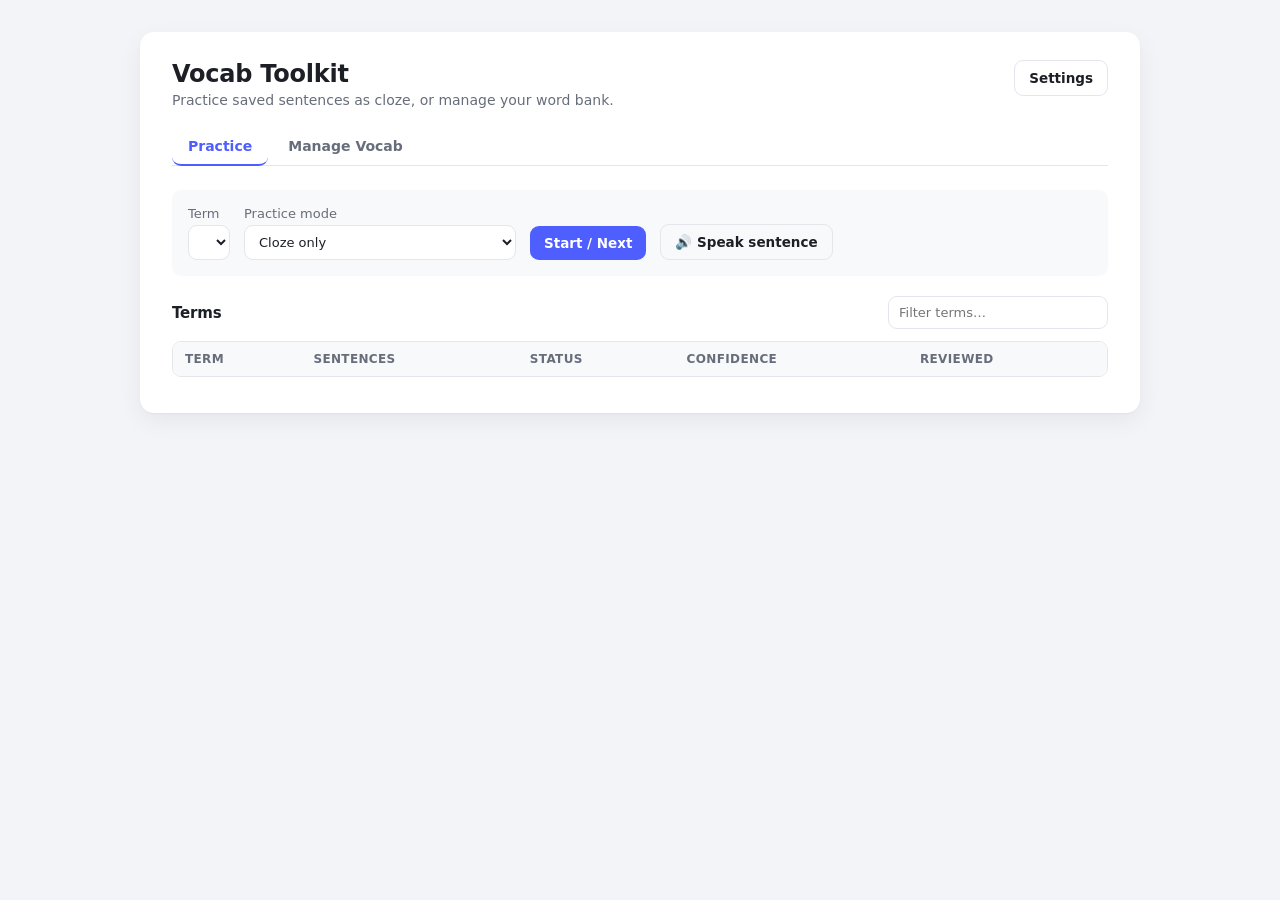
<file: web/index.html>
<!doctype html>
<html>
<head>
  <meta charset="utf-8">
  <meta name="viewport" content="width=device-width, initial-scale=1, viewport-fit=cover">
  <title>Vocab Review — Language Toolkit</title>
  <meta name="description" content="Practice saved vocab as cloze sentences and manage your word bank.">
  <link rel="manifest" href="manifest.webmanifest">
  <meta name="theme-color" content="#4f5eff">
  <meta name="apple-mobile-web-app-capable" content="yes">
  <meta name="apple-mobile-web-app-status-bar-style" content="default">
  <meta name="apple-mobile-web-app-title" content="Vocab Toolkit">
  <link rel="icon" href="data:image/svg+xml,%3Csvg xmlns='http://www.w3.org/2000/svg' viewBox='0 0 64 64'%3E%3Crect width='64' height='64' rx='14' fill='%234f5eff'/%3E%3Ctext x='32' y='43' font-size='30' font-family='sans-serif' font-weight='700' fill='white' text-anchor='middle'%3EL%3C/text%3E%3C/svg%3E">
  <link rel="apple-touch-icon" href="data:image/svg+xml,%3Csvg xmlns='http://www.w3.org/2000/svg' viewBox='0 0 64 64'%3E%3Crect width='64' height='64' rx='14' fill='%234f5eff'/%3E%3Ctext x='32' y='43' font-size='30' font-family='sans-serif' font-weight='700' fill='white' text-anchor='middle'%3EL%3C/text%3E%3C/svg%3E">
  <link rel="stylesheet" href="review.css">
  <script src="https://accounts.google.com/gsi/client" async defer></script>
</head>
<body>
  <main>
    <header>
      <div class="titleBlock">
        <h1>Vocab Toolkit</h1>
        <p>Practice saved sentences as cloze, or manage your word bank.</p>
      </div>
      <button id="options" class="ghost">Settings</button>
    </header>

    <section id="settingsPanel" class="settingsPanel hidden">
      <h2>Settings</h2>
      <label>Target language
        <select id="settingsLang">
          <option value="fr-FR">French</option>
          <option value="es-ES">Spanish</option>
          <option value="ja-JP">Japanese</option>
          <option value="ko-KR">Korean</option>
          <option value="zh-CN">Chinese Mandarin</option>
          <option value="de-DE">German</option>
          <option value="it-IT">Italian</option>
          <option value="en-US">English</option>
        </select>
      </label>
      <label>Audio on Enter
        <select id="settingsAudioMode">
          <option value="answer">Speak answer only</option>
          <option value="sentence">Speak full sentence</option>
          <option value="both">Speak answer, then sentence</option>
          <option value="off">Off</option>
        </select>
      </label>
      <label>Accent checking
        <select id="settingsAccentMode">
          <option value="flexible">Flexible: accept missing/wrong accents, but highlight accent fixes in yellow</option>
          <option value="strict">Strict: missing/wrong accents count as wrong and are highlighted in red</option>
        </select>
      </label>
      <div class="settingsActions">
        <button id="saveSettings" type="button">Save</button>
        <button id="closeSettings" class="ghost" type="button">Close</button>
      </div>

      <div class="dataSection">
        <h3>Sync</h3>
        <p class="hint">Sign in with the account you created in the Firebase console to keep vocab in sync with the desktop extension. Signing in moves any vocab saved in this browser to your account and clears it from this browser — from then on your vocab lives only in the cloud, so you'll need a connection to load or save it here.</p>
        <div id="syncSignedOut" class="dataActions">
          <input id="syncEmail" type="email" autocomplete="username" placeholder="Email">
          <input id="syncPassword" type="password" autocomplete="current-password" placeholder="Password">
          <button id="syncSignIn" type="button" class="ghost">Sign in</button>
          <button id="syncSignInGoogle" type="button" class="ghost">Sign in with Google</button>
        </div>
        <div id="syncSignedIn" class="dataActions hidden">
          <button id="syncNowBtn" type="button" class="ghost">Refresh from cloud</button>
          <button id="syncSignOut" type="button" class="ghost">Sign out</button>
        </div>
        <p id="syncStatus" class="hint"></p>
      </div>

      <div class="dataSection">
        <h3>Data</h3>
        <p class="hint">While signed out, saved vocab lives only in this browser's local storage. Export a backup, or import a JSON file exported from the Language Toolkit extension's Options page for a one-time migration.</p>
        <div class="dataActions">
          <button id="exportData" type="button" class="ghost">Export vocab JSON</button>
          <label class="fileLabel ghost">
            Import vocab JSON
            <input id="importData" type="file" accept="application/json,.json">
          </label>
        </div>
        <p id="dataStatus" class="hint"></p>
      </div>
    </section>

    <nav class="tabs" role="tablist">
      <button class="tab active" data-tab="practice" role="tab" aria-selected="true">Practice</button>
      <button class="tab" data-tab="manage" role="tab" aria-selected="false">Manage Vocab</button>
    </nav>

    <section id="practiceTab" class="tabPanel">
      <section class="toolbar">
        <label>Term <select id="termSelect"></select></label>
        <label>Practice mode
          <select id="practiceMode">
            <option value="cloze">Cloze only</option>
            <option value="clozeThenCopy">Cloze, then copy-type full sentence</option>
          </select>
        </label>
        <button id="start">Start / Next</button>
        <button id="speak" class="ghost">🔊 Speak sentence</button>
      </section>

      <section id="card" class="card hidden">
        <div id="statusLine" class="statusLine"></div>
        <p id="sentenceDisplay"></p>
        <input id="answer" type="text" autocomplete="off" spellcheck="false" placeholder="Type the missing word, then press Enter">
        <textarea id="copyBox" class="hidden" placeholder="Now type the full sentence, then press Ctrl/Command+Enter"></textarea>
        <div id="feedback"></div>
      </section>

      <section id="emptyPractice" class="empty hidden">
        <p>No vocab saved yet. Switch to <strong>Manage Vocab</strong> to add a term, or import a backup from Settings.</p>
      </section>

      <section class="stats">
        <div class="statsHeader">
          <h2>Terms</h2>
          <label class="row inline"><input id="statsFilter" type="text" placeholder="Filter terms…"></label>
        </div>
        <div class="tableWrap">
          <table>
            <thead><tr><th>Term</th><th>Sentences</th><th>Status</th><th>Confidence</th><th>Reviewed</th></tr></thead>
            <tbody id="termsTable"></tbody>
          </table>
        </div>
      </section>
    </section>

    <section id="manageTab" class="tabPanel hidden">
      <section class="manageToolbar">
        <input id="manageSearch" type="text" placeholder="Search terms or sentences…">
        <button id="addTermBtn">+ Add term</button>
      </section>

      <div id="addTermForm" class="addTermForm hidden">
        <input id="newTermInput" type="text" placeholder="New vocab term…" autocomplete="off">
        <button id="saveNewTermBtn">Add</button>
        <button id="cancelNewTermBtn" class="ghost">Cancel</button>
      </div>

      <section id="emptyManage" class="empty hidden">
        <p>No vocab terms yet. Add one above to get started.</p>
      </section>

      <section id="noManageMatches" class="empty hidden">
        <p>No terms or sentences match your search.</p>
      </section>

      <div id="vocabList" class="vocabList"></div>
    </section>
  </main>
  <script src="storage.js"></script>
  <script src="fr-lexicon-index.js"></script>
  <script src="lexicon.js"></script>
  <script src="firebase-config.js"></script>
  <script src="sync.js"></script>
  <script src="app.js"></script>
</body>
</html>
</file>
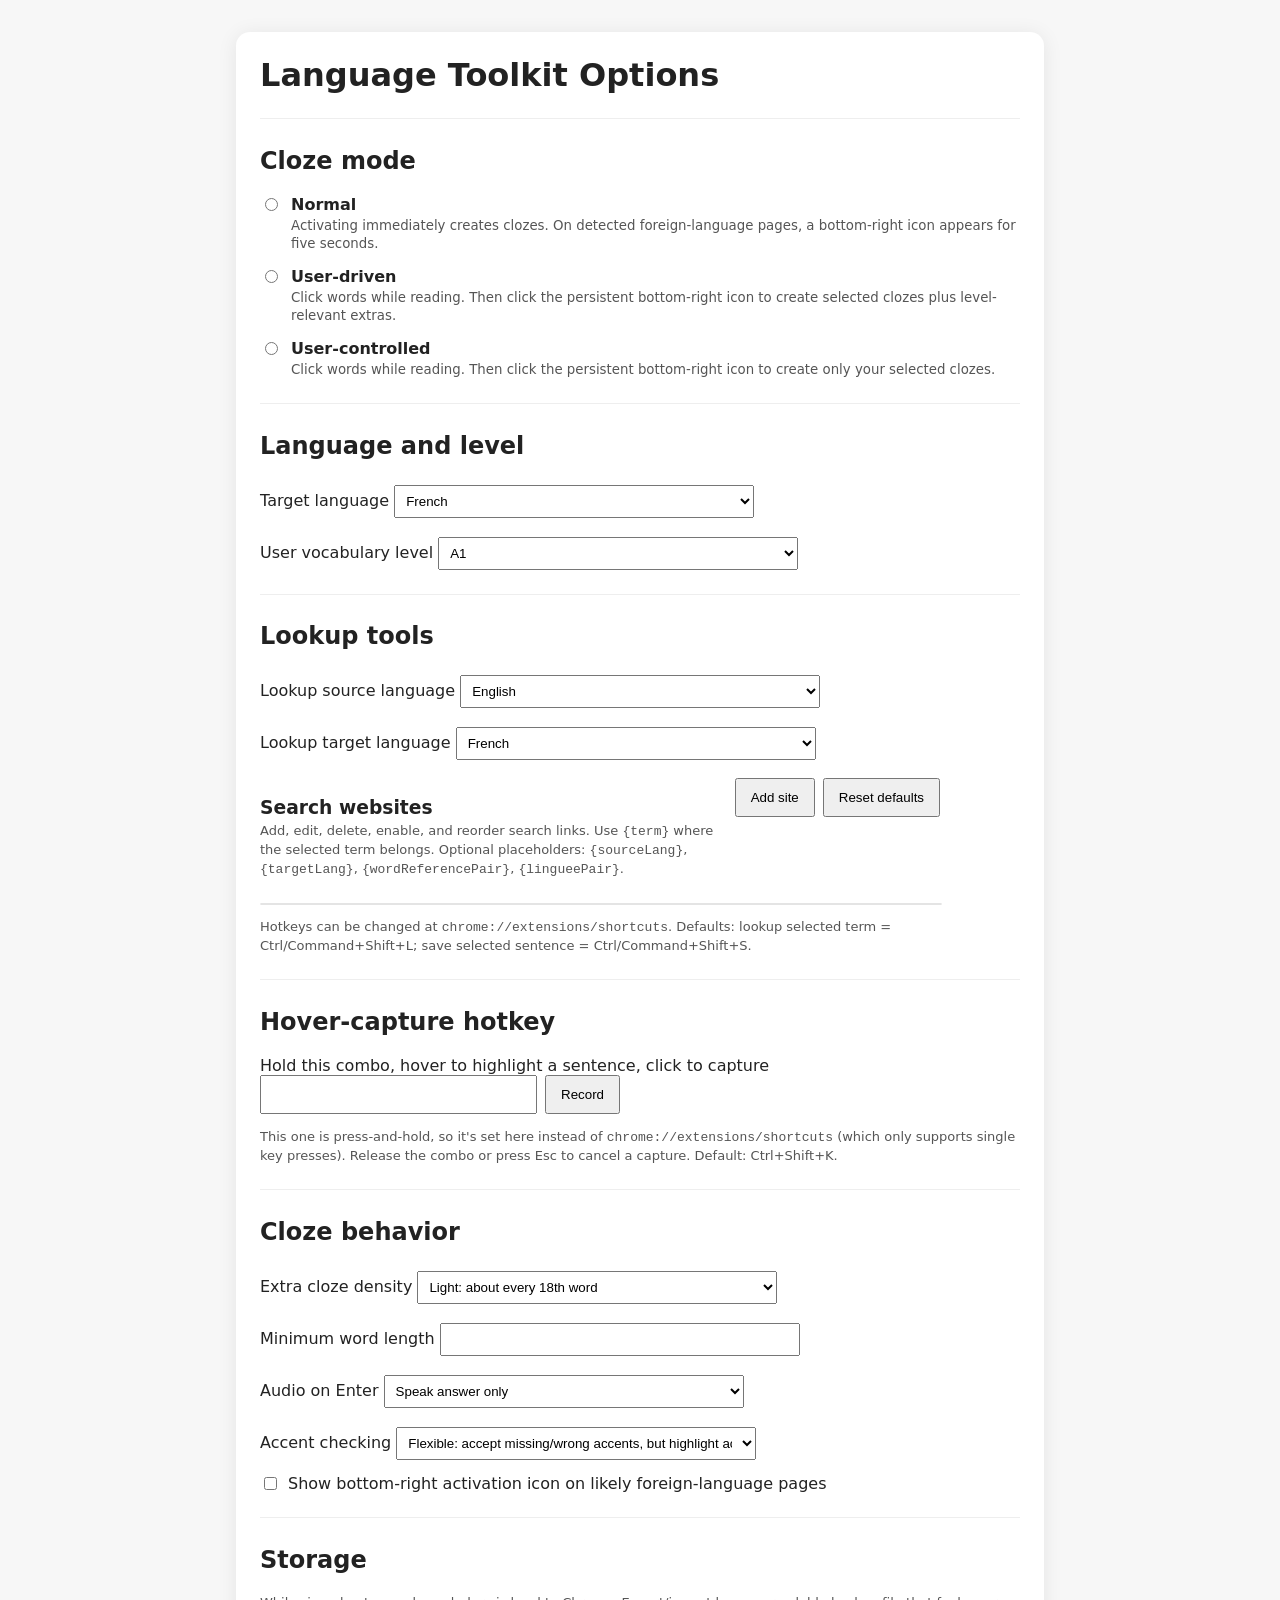
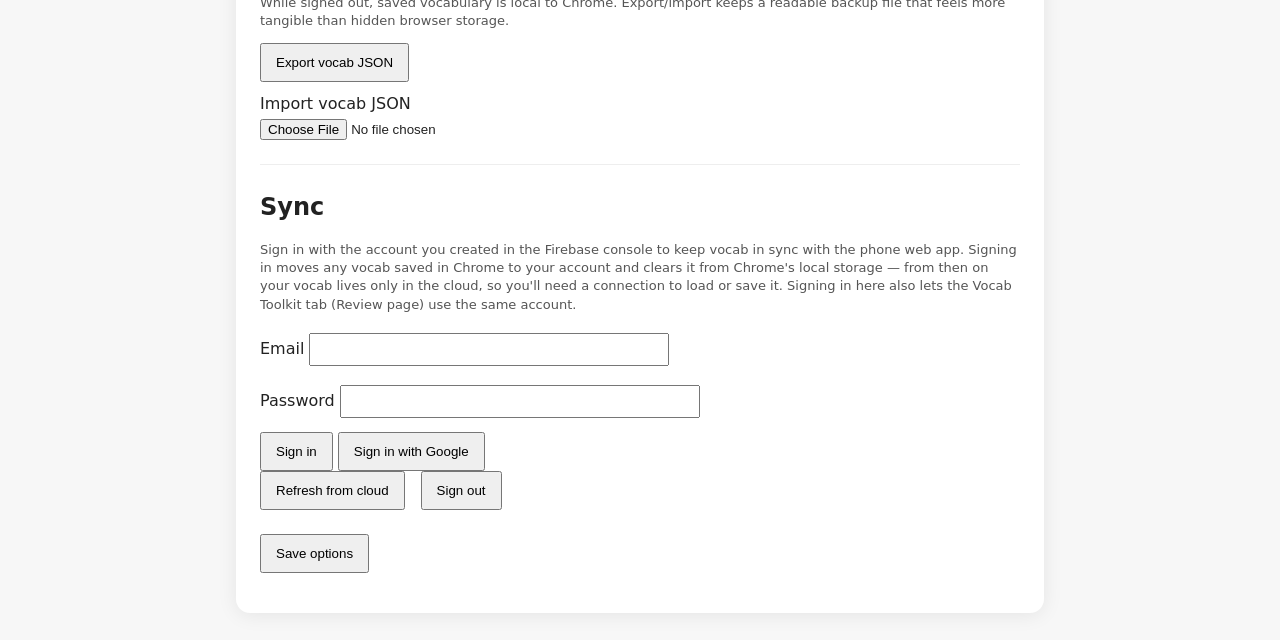
<file: options.html>
<!doctype html>
<html>
<head>
  <meta charset="utf-8">
  <title>Language Toolkit Options</title>
  <link rel="stylesheet" href="options.css">
</head>
<body>
  <main>
    <h1>Language Toolkit Options</h1>

    <section>
      <h2>Cloze mode</h2>

      <label class="radio">
        <input type="radio" name="mode" value="normal">
        <span><strong>Normal</strong><small>Activating immediately creates clozes. On detected foreign-language pages, a bottom-right icon appears for five seconds.</small></span>
      </label>

      <label class="radio">
        <input type="radio" name="mode" value="userDriven">
        <span><strong>User-driven</strong><small>Click words while reading. Then click the persistent bottom-right icon to create selected clozes plus level-relevant extras.</small></span>
      </label>

      <label class="radio">
        <input type="radio" name="mode" value="userControlled">
        <span><strong>User-controlled</strong><small>Click words while reading. Then click the persistent bottom-right icon to create only your selected clozes.</small></span>
      </label>
    </section>

    <section>
      <h2>Language and level</h2>

      <label>
        Target language
        <select id="lang">
          <option value="fr-FR">French</option>
          <option value="es-ES">Spanish</option>
          <option value="ja-JP">Japanese</option>
          <option value="ko-KR">Korean</option>
          <option value="zh-CN">Chinese Mandarin</option>
          <option value="de-DE">German</option>
          <option value="it-IT">Italian</option>
          <option value="en-US">English</option>
        </select>
      </label>

      <label>
        User vocabulary level
        <select id="userLevel">
          <option value="A1">A1</option>
          <option value="A2">A2</option>
          <option value="B1">B1</option>
          <option value="B2">B2</option>
          <option value="C1">C1</option>
          <option value="C2">C2</option>
        </select>
      </label>
    </section>

    <section>
      <h2>Lookup tools</h2>

      <label>
        Lookup source language
        <select id="lookupSourceLang">
          <option value="en">English</option>
          <option value="fr">French</option>
          <option value="es">Spanish</option>
          <option value="it">Italian</option>
          <option value="de">German</option>
        </select>
      </label>

      <label>
        Lookup target language
        <select id="lookupTargetLang">
          <option value="fr">French</option>
          <option value="en">English</option>
          <option value="es">Spanish</option>
          <option value="it">Italian</option>
          <option value="de">German</option>
        </select>
      </label>

      <div class="lookupSitesHeader">
        <div>
          <h3>Search websites</h3>
          <p class="hint">Add, edit, delete, enable, and reorder search links. Use <code>{term}</code> where the selected term belongs. Optional placeholders: <code>{sourceLang}</code>, <code>{targetLang}</code>, <code>{wordReferencePair}</code>, <code>{lingueePair}</code>.</p>
        </div>
        <div class="lookupSitesActions">
          <button id="addLookupSite" type="button">Add site</button>
          <button id="resetLookupSites" type="button">Reset defaults</button>
        </div>
      </div>
      <ul id="lookupSites" class="lookupSites"></ul>

      <p class="hint">Hotkeys can be changed at <code>chrome://extensions/shortcuts</code>. Defaults: lookup selected term = Ctrl/Command+Shift+L; save selected sentence = Ctrl/Command+Shift+S.</p>
    </section>

    <section>
      <h2>Hover-capture hotkey</h2>

      <label>
        Hold this combo, hover to highlight a sentence, click to capture
        <div class="hotkeyRecorder">
          <input id="hoverCaptureHotkeyDisplay" type="text" readonly>
          <button id="recordHoverCaptureHotkey" type="button">Record</button>
        </div>
      </label>

      <p class="hint">This one is press-and-hold, so it's set here instead of <code>chrome://extensions/shortcuts</code> (which only supports single key presses). Release the combo or press Esc to cancel a capture. Default: Ctrl+Shift+K.</p>
    </section>

    <section>
      <h2>Cloze behavior</h2>

      <label>
        Extra cloze density
        <select id="density">
          <option value="18">Light: about every 18th word</option>
          <option value="12">Medium: about every 12th word</option>
          <option value="8">Heavy: about every 8th word</option>
        </select>
      </label>

      <label>
        Minimum word length
        <input id="minLength" type="number" min="2" max="20">
      </label>

      <label>
        Audio on Enter
        <select id="audioMode">
          <option value="answer">Speak answer only</option>
          <option value="sentence">Speak full sentence</option>
          <option value="both">Speak answer, then sentence</option>
          <option value="off">Off</option>
        </select>
      </label>

      <label>
        Accent checking
        <select id="accentMode">
          <option value="flexible">Flexible: accept missing/wrong accents, but highlight accent fixes in yellow</option>
          <option value="strict">Strict: missing/wrong accents count as wrong and are highlighted in red</option>
        </select>
      </label>

      <label class="row">
        <input id="foreignLanguageDetection" type="checkbox">
        Show bottom-right activation icon on likely foreign-language pages
      </label>
    </section>

    <section>
      <h2>Storage</h2>
      <p class="hint">While signed out, saved vocabulary is local to Chrome. Export/import keeps a readable backup file that feels more tangible than hidden browser storage.</p>
      <button id="exportData" type="button">Export vocab JSON</button>
      <label class="fileLabel">
        Import vocab JSON
        <input id="importData" type="file" accept="application/json,.json">
      </label>
    </section>

    <section>
      <h2>Sync</h2>
      <p class="hint">Sign in with the account you created in the Firebase console to keep vocab in sync with the phone web app. Signing in moves any vocab saved in Chrome to your account and clears it from Chrome's local storage — from then on your vocab lives only in the cloud, so you'll need a connection to load or save it. Signing in here also lets the Vocab Toolkit tab (Review page) use the same account.</p>
      <div id="syncSignedOut">
        <label>Email <input id="syncEmail" type="email" autocomplete="username"></label>
        <label>Password <input id="syncPassword" type="password" autocomplete="current-password"></label>
        <button id="syncSignIn" type="button">Sign in</button>
        <button id="syncSignInGoogle" type="button">Sign in with Google</button>
      </div>
      <div id="syncSignedIn" class="row hidden">
        <button id="syncNowBtn" type="button">Refresh from cloud</button>
        <button id="syncSignOut" type="button">Sign out</button>
      </div>
      <p id="syncStatus" class="hint"></p>
    </section>

    <button id="save">Save options</button>
    <p id="status"></p>
  </main>

  <script src="firebase-config.js"></script>
  <script src="sync.js"></script>
  <script src="options.js"></script>
</body>
</html>
</file>
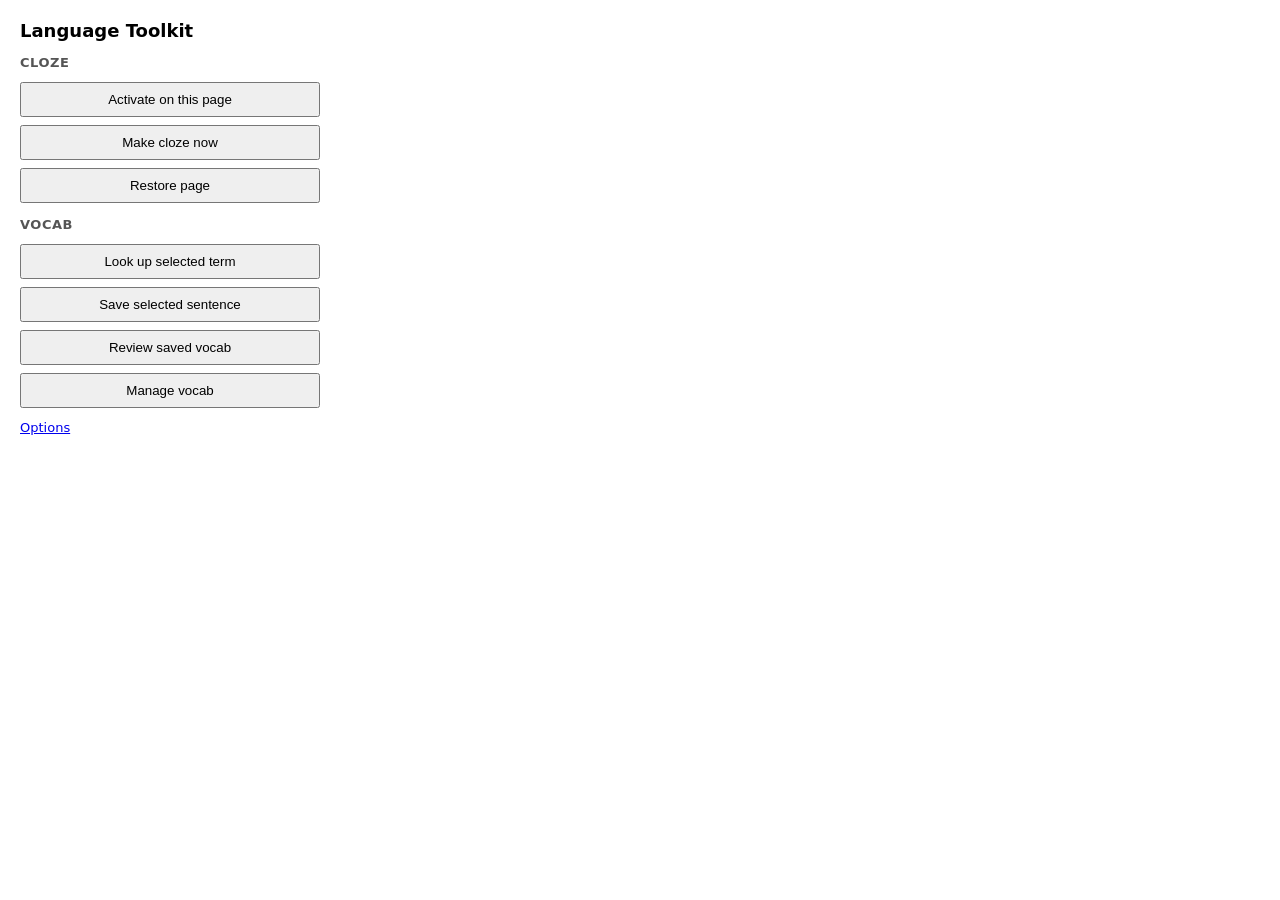
<file: popup.html>
<!doctype html>
<html>
<head>
  <meta charset="utf-8">
  <title>Language Toolkit</title>
  <link rel="stylesheet" href="popup.css">
</head>
<body>
  <h1>Language Toolkit</h1>
  <p id="modeLabel"></p>

  <h2>Cloze</h2>
  <button id="activate">Activate on this page</button>
  <button id="makeCloze">Make cloze now</button>
  <button id="clear">Restore page</button>

  <h2>Vocab</h2>
  <button id="lookupSelection">Look up selected term</button>
  <button id="saveSentence">Save selected sentence</button>
  <button id="review">Review saved vocab</button>
  <button id="manageVocab">Manage vocab</button>

  <a href="#" id="options">Options</a>
  <p id="status"></p>

  <script src="popup.js"></script>
</body>
</html>
</file>
<file: web/review.css>
:root {
  --bg: #f3f4f7;
  --surface: #ffffff;
  --surface-alt: #f8f9fb;
  --border: #e4e6ec;
  --text: #1c1f26;
  --text-muted: #676d7a;
  --accent: #4f5eff;
  --accent-dark: #3d49d6;
  --accent-soft: #eceeff;
  --good: #16794f;
  --good-bg: #e6f7ee;
  --bad: #b3261e;
  --bad-bg: #fdecea;
  --warn-bg: #fff2c7;
  --radius: 14px;
  --radius-sm: 9px;
  --shadow: 0 1px 2px rgba(20, 20, 43, 0.04), 0 8px 24px rgba(20, 20, 43, 0.06);
}

* { box-sizing: border-box; }

body {
  margin: 0;
  background: var(--bg);
  color: var(--text);
  font-family: -apple-system, BlinkMacSystemFont, "Segoe UI", system-ui, sans-serif;
  -webkit-font-smoothing: antialiased;
}

main {
  max-width: 1000px;
  margin: 32px auto;
  padding: 28px 32px 36px;
  background: var(--surface);
  border-radius: var(--radius);
  box-shadow: var(--shadow);
}

header {
  display: flex;
  justify-content: space-between;
  gap: 16px;
  align-items: flex-start;
  margin-bottom: 20px;
}

.titleBlock h1 {
  margin: 0 0 4px;
  font-size: 24px;
  letter-spacing: -0.01em;
}

.titleBlock p {
  margin: 0;
  color: var(--text-muted);
  font-size: 14px;
}

h2 {
  font-size: 15px;
  margin: 0;
  letter-spacing: -0.01em;
}

/* Tabs */
.tabs {
  display: flex;
  gap: 4px;
  border-bottom: 1px solid var(--border);
  margin-bottom: 24px;
}

.tab {
  appearance: none;
  border: none;
  background: none;
  padding: 10px 16px;
  font: inherit;
  font-weight: 600;
  font-size: 14px;
  color: var(--text-muted);
  cursor: pointer;
  border-bottom: 2px solid transparent;
  margin-bottom: -1px;
  transition: color 0.15s ease, border-color 0.15s ease;
}

.tab:hover { color: var(--text); }

.tab.active {
  color: var(--accent);
  border-bottom-color: var(--accent);
}

.tabPanel.hidden,
.hidden { display: none !important; }

/* Buttons & inputs */
label { display: grid; gap: 4px; font-size: 13px; color: var(--text-muted); }
label.row { display: flex; flex-direction: row; align-items: center; gap: 8px; }
label.inline { display: inline-flex; }

select, input[type="text"], input[type="search"], input[type="email"], input[type="password"], textarea {
  font: inherit;
  padding: 8px 10px;
  border: 1px solid var(--border);
  border-radius: var(--radius-sm);
  background: var(--surface);
  color: var(--text);
}

select:focus, input:focus, textarea:focus {
  outline: none;
  border-color: var(--accent);
  box-shadow: 0 0 0 3px var(--accent-soft);
}

button {
  padding: 9px 14px;
  cursor: pointer;
  font: inherit;
  font-weight: 600;
  font-size: 13.5px;
  border: none;
  border-radius: var(--radius-sm);
  background: var(--accent);
  color: white;
  transition: background 0.15s ease, transform 0.05s ease;
}

button:hover { background: var(--accent-dark); }
button:active { transform: translateY(1px); }

button.ghost {
  background: transparent;
  color: var(--text);
  border: 1px solid var(--border);
}

button.ghost:hover { background: var(--surface-alt); }

button.danger {
  background: transparent;
  color: var(--bad);
  border: 1px solid var(--bad-bg);
}

button.danger:hover { background: var(--bad-bg); }

button.small {
  padding: 5px 9px;
  font-size: 12.5px;
}

/* Practice toolbar */
.toolbar {
  display: flex;
  flex-wrap: wrap;
  align-items: end;
  gap: 14px;
  margin: 0 0 20px;
  padding: 16px;
  background: var(--surface-alt);
  border-radius: var(--radius-sm);
}

.card {
  padding: 22px;
  border: 1px solid var(--border);
  border-radius: var(--radius);
  background: var(--surface);
  margin-bottom: 24px;
}

.statusLine {
  font-size: 13px;
  color: var(--text-muted);
  margin-bottom: 10px;
  font-weight: 600;
  text-transform: uppercase;
  letter-spacing: 0.03em;
}

#sentenceDisplay {
  font-size: 23px;
  line-height: 1.6;
  margin: 0 0 16px;
}

.cloze-blank,
.cloze-answer-reveal {
  display: inline-block;
  min-width: 7em;
  border-bottom: 2px solid var(--accent);
  text-align: center;
}

.cloze-answer-reveal {
  color: var(--good);
  font-weight: 700;
}

#answer {
  width: 100%;
  margin-top: 4px;
  font-size: 16px;
}

#copyBox {
  width: 100%;
  min-height: 90px;
  margin-top: 12px;
  resize: vertical;
}

#feedback {
  margin-top: 12px;
  min-height: 24px;
  font-size: 14.5px;
}

.good { color: var(--good); font-weight: 600; }
.bad { color: var(--bad); font-weight: 600; }
.warn {
  background: var(--warn-bg);
  padding: 1px 5px;
  border-radius: 4px;
}

.empty {
  padding: 28px;
  text-align: center;
  color: var(--text-muted);
  background: var(--surface-alt);
  border-radius: var(--radius-sm);
  margin-bottom: 20px;
}

/* Stats table */
.stats { margin-top: 8px; }

.statsHeader {
  display: flex;
  justify-content: space-between;
  align-items: center;
  margin-bottom: 12px;
}

.statsHeader input {
  width: 220px;
}

.tableWrap {
  border: 1px solid var(--border);
  border-radius: var(--radius-sm);
  overflow-x: auto;
}

table {
  width: 100%;
  border-collapse: collapse;
  font-size: 13.5px;
}

th, td {
  text-align: left;
  padding: 10px 12px;
}

thead th {
  background: var(--surface-alt);
  color: var(--text-muted);
  font-weight: 600;
  font-size: 12px;
  text-transform: uppercase;
  letter-spacing: 0.03em;
}

tbody tr { border-top: 1px solid var(--border); }
tbody tr:hover { background: var(--surface-alt); }

.badge {
  display: inline-block;
  padding: 2px 8px;
  border-radius: 999px;
  font-size: 11.5px;
  font-weight: 600;
  text-transform: capitalize;
}

.badge-new { background: #eceef3; color: #4b5262; }
.badge-learning { background: #fff2c7; color: #8a6400; }
.badge-familiar { background: #dfeaff; color: #1b4fa8; }
.badge-graduated { background: var(--good-bg); color: var(--good); }

.confidenceBar {
  position: relative;
  width: 90px;
  height: 8px;
  background: var(--border);
  border-radius: 999px;
  overflow: hidden;
}

.confidenceBar span {
  position: absolute;
  inset: 0;
  background: var(--accent);
  border-radius: 999px;
}

/* Manage tab */
.manageToolbar {
  display: flex;
  gap: 10px;
  margin-bottom: 14px;
}

.manageToolbar input {
  flex: 1;
}

.addTermForm {
  display: flex;
  gap: 8px;
  margin-bottom: 18px;
  padding: 14px;
  background: var(--surface-alt);
  border-radius: var(--radius-sm);
}

.addTermForm input { flex: 1; }

.vocabList {
  display: flex;
  flex-direction: column;
  gap: 12px;
}

.vocabCard {
  border: 1px solid var(--border);
  border-radius: var(--radius);
  overflow: hidden;
}

.vocabCardHeader {
  display: flex;
  align-items: center;
  gap: 12px;
  padding: 14px 16px;
  background: var(--surface-alt);
  cursor: pointer;
}

.vocabCardHeader .chevron {
  transition: transform 0.15s ease;
  color: var(--text-muted);
  font-size: 12px;
}

.vocabCard.open .vocabCardHeader .chevron {
  transform: rotate(90deg);
}

.vocabTermName {
  font-weight: 700;
  font-size: 15.5px;
  flex: 1;
  min-width: 0;
  overflow: hidden;
  text-overflow: ellipsis;
  white-space: nowrap;
}

.vocabTermMeta {
  font-size: 12.5px;
  color: var(--text-muted);
  white-space: nowrap;
}

.vocabCardActions {
  display: flex;
  flex-wrap: wrap;
  justify-content: flex-end;
  gap: 6px;
}

.vocabCardBody {
  padding: 14px 16px 18px;
  border-top: 1px solid var(--border);
  display: none;
}

.vocabCard.open .vocabCardBody { display: block; }

.editTermRow {
  display: flex;
  gap: 8px;
  margin-bottom: 14px;
}

.editTermRow input { flex: 1; }

.formsRow {
  margin-bottom: 14px;
}

.formsLabel {
  font-size: 12px;
  color: var(--text-muted);
  margin-bottom: 6px;
}

.formsLabel .hint {
  font-weight: normal;
}

.formsInputRow {
  display: flex;
  gap: 8px;
}

.formsInputRow input { flex: 1; }

.sentenceList {
  display: flex;
  flex-direction: column;
  gap: 8px;
  margin-bottom: 14px;
}

.sentenceRow {
  display: flex;
  gap: 10px;
  align-items: flex-start;
  padding: 10px 12px;
  background: var(--surface-alt);
  border-radius: var(--radius-sm);
}

.sentenceText {
  flex: 1;
  min-width: 0;
}

.sentenceText textarea {
  width: 100%;
  min-height: 44px;
  resize: vertical;
}

.sentenceMeta {
  font-size: 11.5px;
  color: var(--text-muted);
  margin-top: 4px;
}

.sentenceRowActions {
  display: flex;
  flex-wrap: wrap;
  justify-content: flex-end;
  gap: 6px;
  flex-shrink: 0;
}

.addSentenceRow {
  display: flex;
  gap: 8px;
}

.addSentenceRow textarea {
  flex: 1;
  min-height: 44px;
  resize: vertical;
}

.noSentences {
  color: var(--text-muted);
  font-size: 13.5px;
  padding: 8px 0;
}

@media (max-width: 640px) {
  main { margin: 0; border-radius: 0; padding: 18px; }
  header { flex-direction: column; }
  .statsHeader { flex-direction: column; align-items: stretch; gap: 8px; }
  .statsHeader input { width: 100%; }

  .vocabCardHeader { flex-wrap: wrap; }
  .vocabTermName { flex: 1 1 100%; white-space: normal; }
  .vocabTermMeta { flex: 1 1 auto; white-space: normal; }
  .vocabCardActions { flex: 1 1 100%; justify-content: flex-start; }

  .sentenceRow { flex-direction: column; }
  .sentenceRowActions { flex-direction: row; justify-content: flex-start; }

  .addSentenceRow { flex-direction: column; align-items: stretch; }
  .editTermRow { flex-direction: column; align-items: stretch; }
  .formsInputRow { flex-direction: column; align-items: stretch; }
  .manageToolbar { flex-direction: column; align-items: stretch; }
  .addTermForm { flex-direction: column; align-items: stretch; }
  .dataActions { flex-direction: column; align-items: stretch; }
  .dataActions input { width: 100%; }
}

/* Settings panel */
.settingsPanel {
  margin: 0 0 20px;
  padding: 18px 20px;
  background: var(--surface-alt);
  border: 1px solid var(--border);
  border-radius: var(--radius);
  display: flex;
  flex-direction: column;
  gap: 12px;
}

.settingsPanel h2 { margin: 0; }

.settingsPanel select { width: 100%; }

.settingsActions {
  display: flex;
  gap: 8px;
}

.dataSection {
  margin-top: 6px;
  padding-top: 14px;
  border-top: 1px solid var(--border);
}

.dataSection h3 {
  margin: 0 0 6px;
  font-size: 14px;
}

.dataSection .hint,
#dataStatus {
  margin: 0;
  color: var(--text-muted);
  font-size: 12.5px;
  line-height: 1.4;
}

.dataActions {
  display: flex;
  flex-wrap: wrap;
  align-items: center;
  gap: 10px;
  margin-top: 8px;
}

.fileLabel {
  display: inline-flex;
  align-items: center;
  gap: 8px;
  padding: 9px 14px;
  border: 1px solid var(--border);
  border-radius: var(--radius-sm);
  cursor: pointer;
  font-size: 13.5px;
  font-weight: 600;
}

.fileLabel input { display: none; }
</file>
<file: options.css>
body {
  margin: 0;
  background: #f7f7f7;
  font-family: system-ui, -apple-system, BlinkMacSystemFont, "Segoe UI", sans-serif;
  color: #222;
}

main {
  max-width: 760px;
  margin: 32px auto;
  padding: 24px;
  background: white;
  border-radius: 14px;
  box-shadow: 0 2px 20px rgba(0,0,0,0.08);
}

h1 { margin-top: 0; }

section {
  margin: 24px 0;
  padding-top: 8px;
  border-top: 1px solid #eee;
}

label { display: block; margin: 14px 0; }

select, input[type="number"], input[type="text"], input[type="url"], input[type="email"], input[type="password"] {
  width: 100%;
  max-width: 360px;
  box-sizing: border-box;
  margin-top: 5px;
  padding: 7px;
}

.hidden { display: none; }
#syncSignedIn button { margin-right: 8px; }

.radio { display: flex; align-items: flex-start; gap: 10px; }
.radio small { display: block; margin-top: 3px; color: #555; line-height: 1.35; }
.row { display: flex; align-items: center; gap: 8px; }
button { padding: 10px 14px; cursor: pointer; }

.hint { color: #555; font-size: 13px; line-height: 1.4; }
.fileLabel { display: block; margin-top: 12px; }
.fileLabel input { display: block; margin-top: 6px; }

.hotkeyRecorder { display: flex; gap: 8px; max-width: 360px; }
.hotkeyRecorder input { flex: 1; margin-top: 0; }
.hotkeyRecorder button { flex-shrink: 0; }


.lookupSitesHeader {
  display: flex;
  align-items: flex-start;
  justify-content: space-between;
  gap: 16px;
  max-width: 680px;
  margin-top: 18px;
}

.lookupSitesHeader h3 {
  margin-bottom: 4px;
}

.lookupSitesHeader .hint {
  margin-top: 0;
}

.lookupSitesActions {
  display: flex;
  gap: 8px;
  flex-shrink: 0;
}

.lookupSites {
  list-style: none;
  margin: 10px 0 0;
  padding: 0;
  max-width: 680px;
  border: 1px solid #e4e4e4;
  border-radius: 10px;
  overflow: hidden;
}

.lookupSite {
  display: grid;
  grid-template-columns: minmax(150px, 1fr) minmax(260px, 2fr) auto;
  gap: 12px;
  align-items: end;
  padding: 12px;
  background: #fff;
}

.lookupSite + .lookupSite { border-top: 1px solid #eee; }
.lookupSite label { margin: 0; }
.lookupSite label:not(.lookupSiteEnabled) { color: #555; font-size: 13px; }
.lookupSite input[type="text"], .lookupSite input[type="url"] {
  display: block;
  width: 100%;
  max-width: none;
}
.lookupSiteEnabled { align-self: center; }
.lookupSiteControls { display: flex; gap: 6px; align-items: center; }
.lookupSiteControls button { padding: 6px 10px; }
.lookupSiteControls button:disabled { cursor: not-allowed; opacity: 0.45; }
</file>
<file: popup.css>
body {
  width: 300px;
  padding: 12px;
  font-family: system-ui, -apple-system, BlinkMacSystemFont, "Segoe UI", sans-serif;
}

h1 {
  font-size: 18px;
  margin: 0 0 10px;
}

h2 {
  font-size: 13px;
  text-transform: uppercase;
  letter-spacing: 0.04em;
  margin: 14px 0 4px;
  color: #555;
}

#modeLabel {
  font-size: 13px;
  color: #444;
  margin: 8px 0 12px;
}

button {
  width: 100%;
  margin-top: 8px;
  padding: 8px;
  cursor: pointer;
}

a {
  display: block;
  margin-top: 12px;
  font-size: 13px;
}

#status {
  min-height: 18px;
  font-size: 12px;
  color: #555;
}
</file>
